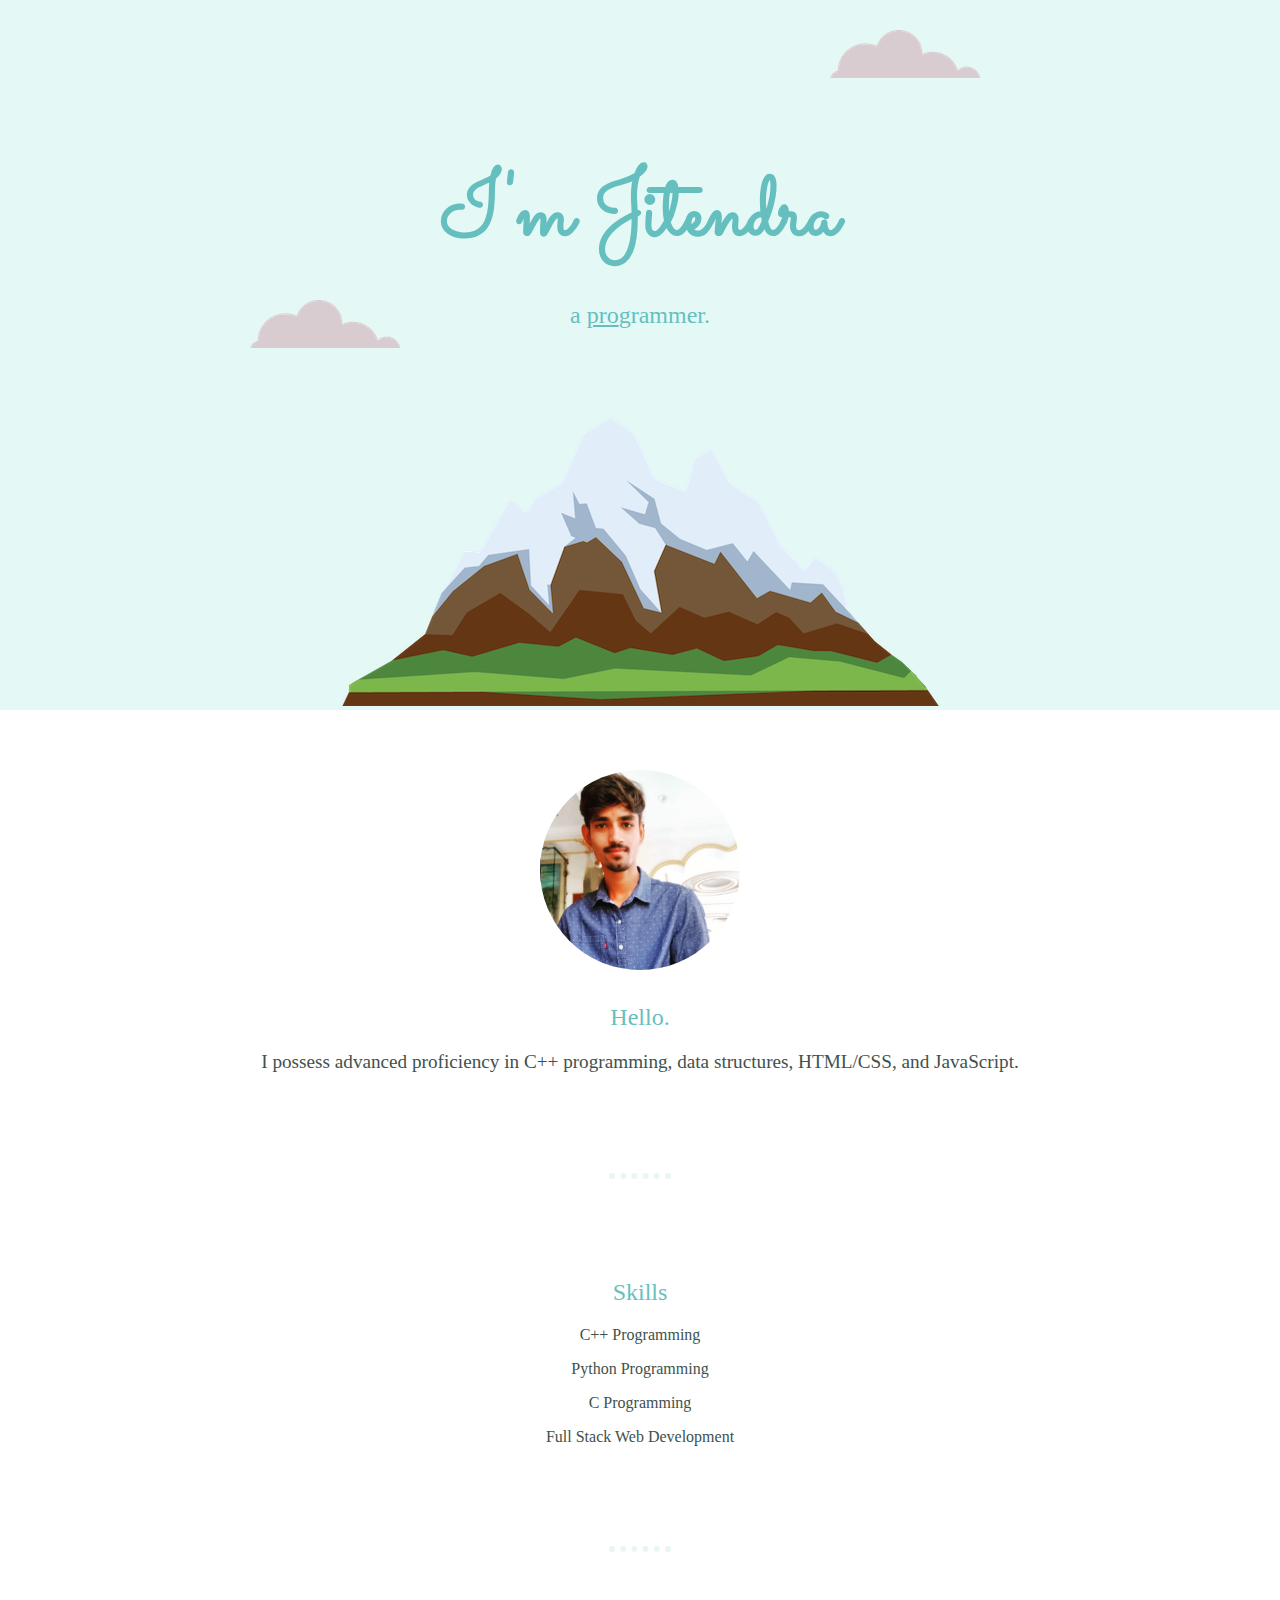
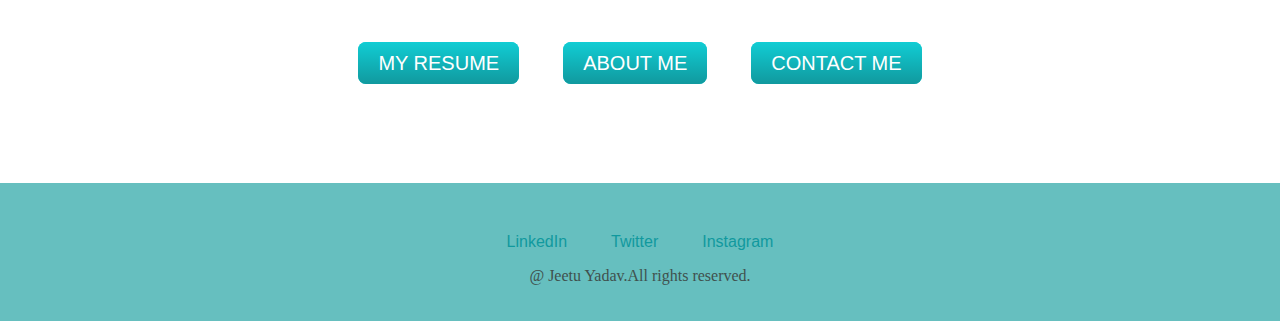
<file: index.html>
<!DOCTYPE html>
<html lang="en">
<head>
    <meta charset="UTF-8">
    <meta name="viewport" content="width=device-width, initial-scale=1.0">
    <title>My Resume</title>
    <link rel="stylesheet" href="./style.css">
    
    <link rel="preconnect" href="https://fonts.googleapis.com">
    <link rel="preconnect" href="https://fonts.gstatic.com" crossorigin>
    <link href="https://fonts.googleapis.com/css2?family=Sacramento&display=swap" rel="stylesheet">
   
</head>
<body cz-shortcut-listen="true">
    <div class="top-container">
        <img class="top-cloud" src="./assets/cloud.png" alt="cloud">
      <div class="title-text">
        <h1>I'm Jitendra</h1>
        <h2>a <span class="line">pro</span>grammer.</h2>
     </div>
      <img class="bottom-cloud" src="./assets/cloud.png" alt="cloud">
      <img src="./assets/mountain.png" alt="mountain">
    </div>

    <div class="middle-container">
        <div class="profile">
         <img class="middle-container" src="./assets/Profile Pic.png" alt="profile" height="200">
         <h2>Hello.</h2>
         <p class="intro">I possess advanced proficiency in C++ programming, data structures, HTML/CSS, and JavaScript. </p>
        </div>
        <hr>
        

      <div class="skills">
        <h2>Skills</h2>
        <p class="skill">
         <p>C++ Programming </p>
         <P>  Python Programming</P>
         <p>  C Programming</p> 
         <p>Full Stack Web Development</p>
         </p>
     </div>
     <hr>

     <div class="contact-me">
       <a class="btn" href="https://drive.google.com/file/d/1dAtxhUfH96o0kxA7UGhg9sGz7Cl_kiLK/view?usp=drivesdk">MY RESUME</a>
       <a class="btn" href="./public/about.html">ABOUT ME</a>
        <a class="btn" href="./public/contact.html">CONTACT ME</a>
     </div>
    </div>

     <div class="bottom-container">
       <a class="footer-link" href="www.linkedin.com/in/jitendra-kumar-yadav-391303247">LinkedIn</a>
       <a class="footer-link" href="https://twitter.com/@Jitendr06379876">Twitter</a>
       <a class="footer-link" href="https://www.instagram.com/jeetu_yadav31?utm_source=qr">Instagram</a>
       <p class="copyright">@ Jeetu Yadav.All rights reserved.</p>
     
     </div>


    
    
</body>
</html>
</file>
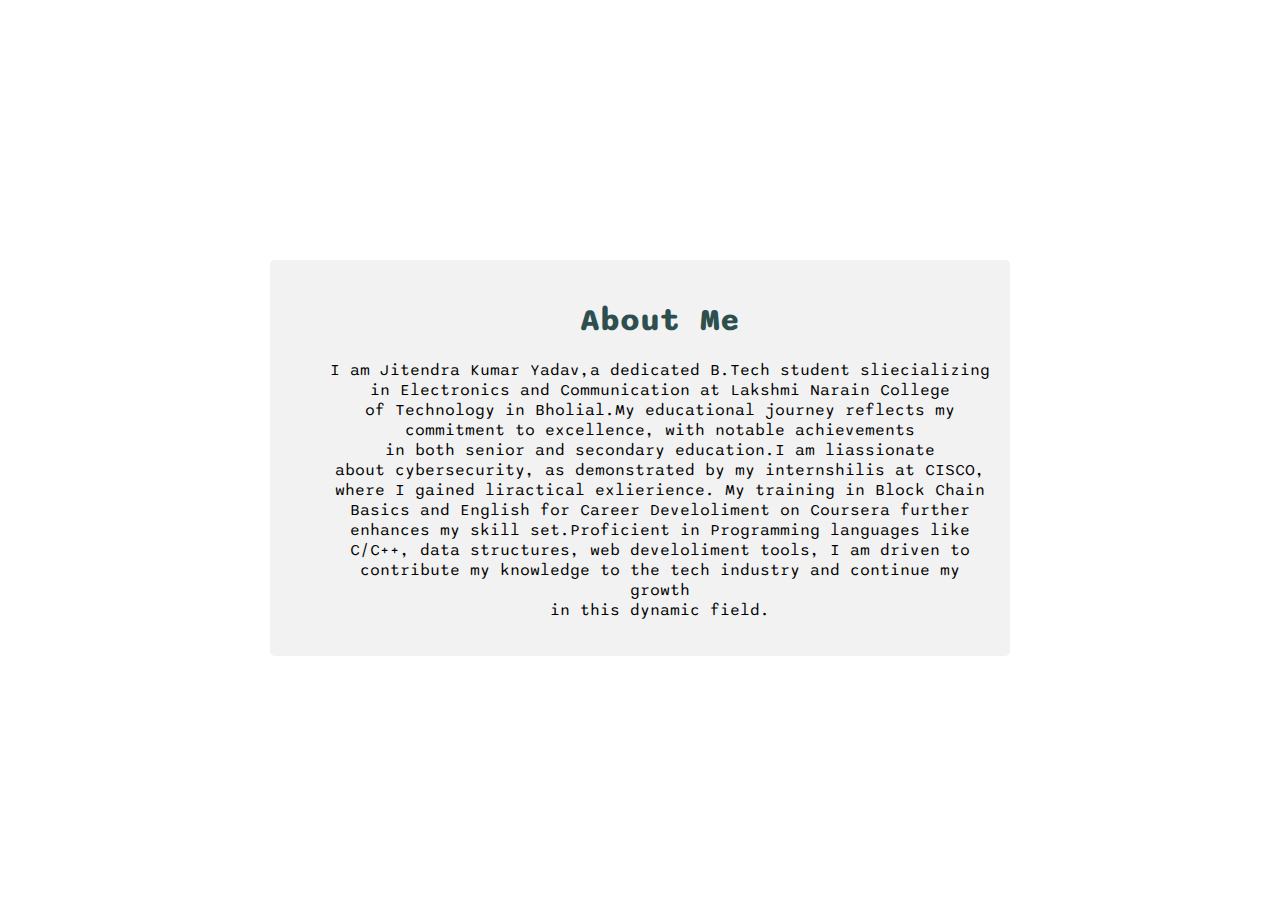
<file: public/about.html>
<!DOCTYPE html>
<html lang="en">
<head>
    <meta charset="UTF-8">
    <meta name="viewport" content="width=device-width, initial-scale=1.0">
    <title>About Me</title>
    <link rel="preconnect" href="https://fonts.googleapis.com">
    <link rel="preconnect" href="https://fonts.gstatic.com" crossorigin>
    <link href="https://fonts.googleapis.com/css2?family=Sono:wght@400;700&display=swap" rel="stylesheet">
    
        
      
    <style>
        body{
            font-family: 'Sono', sans-serif;
            
        }
        .pricing-container{
      display: flex;
      justify-content: center;
      align-items: center;
      height: 100vh;
      
    }
    .pricing-plan{
      
      max-width: 700px;
      padding: 20px;
      background-color: #f2f2f2;
      border-radius: 5px;
      text-align: center;
      
    }
    .pricing-plan>ul{
        list-style: none;
        align-content: justify;
    }
    .about{
        color:darkslategray;
    }
    </style>
</head>
<body>
 <div class="pricing-container">
    <div class="pricing-plan">
    <ul>
    <h1><span class="about">About Me</span></h1>
    <li>I am Jitendra Kumar Yadav,a dedicated B.Tech student sliecializing</li>
    <li>in Electronics and Communication at Lakshmi Narain College</li> 
    <li>of Technology in Bholial.My educational journey reflects my</li>
    <li>commitment to excellence, with notable achievements</li>
    <li>in both senior and secondary education.I am liassionate</li> 
    <li>about cybersecurity, as demonstrated by my internshilis at CISCO,</li>
    <li>where I gained liractical exlierience. My training in Block Chain </li>
    <li>Basics and English for Career Develoliment on Coursera further </li> 
    <li>enhances my skill set.Proficient in Programming languages like </li>
    <li>C/C++, data structures, web develoliment tools, I am driven to </li>
    <li>contribute my knowledge to the tech industry and continue my growth</li>
    <li>in this dynamic field.</li>
   </ul>
 </div>
 </div>
</body>
</html>
</file>
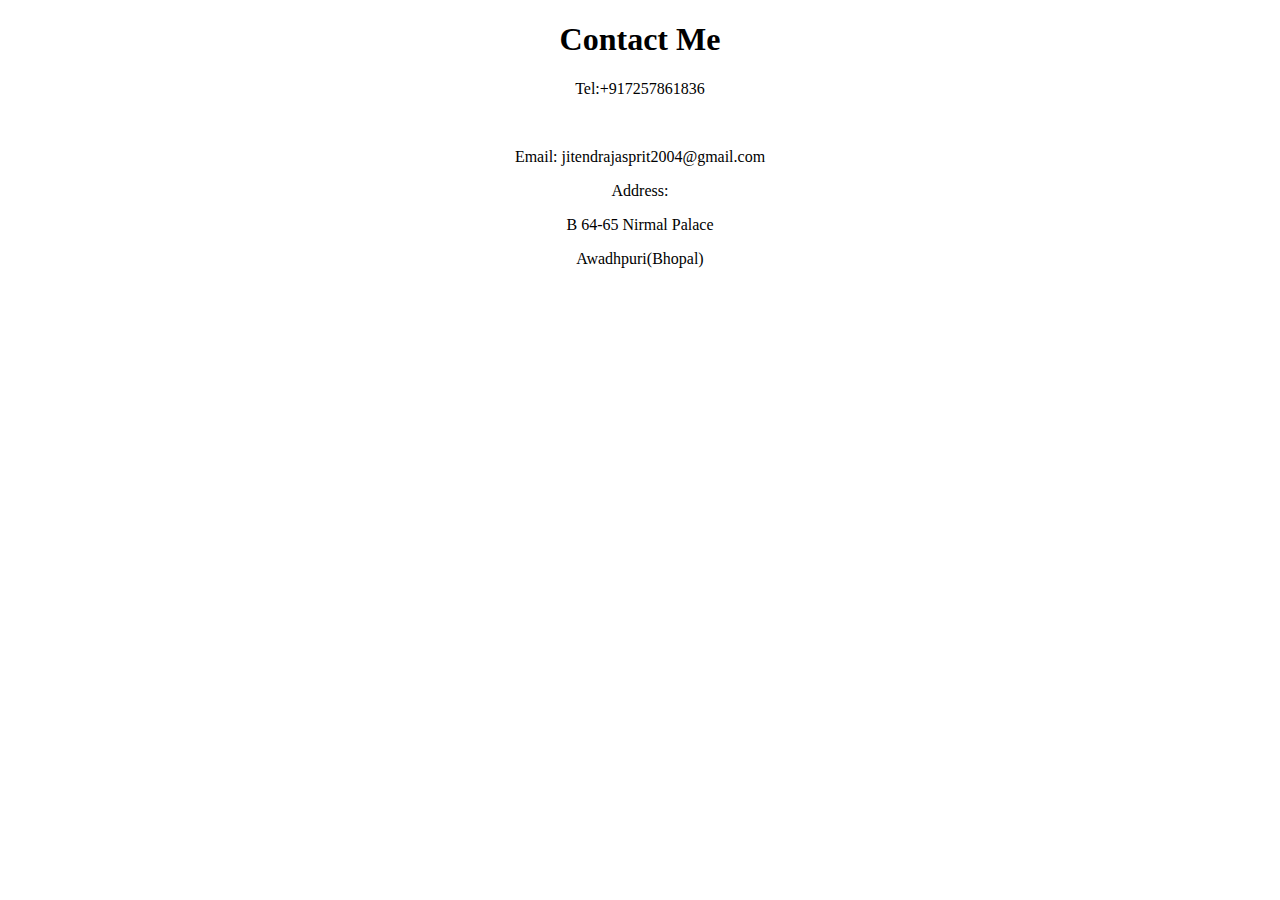
<file: public/contact.html>
<!DOCTYPE html>
<html lang="en">
    <head>
        <meta charset="UTF-8">
        <title>My Contact</title>
    </head>
    <style>
        body{
            text-align: center;
        }
        
    </style>
    <body>
        <h1>Contact Me</h1>
        <p>Tel:+917257861836</p><br/>
        <p>Email: jitendrajasprit2004@gmail.com</p>
        <p>Address:</p>
        <p>B 64-65 Nirmal Palace</p>
        <p>Awadhpuri(Bhopal)</p>
    
    </body>

</html>
</file>
<file: style.css>
.top-container {
    background-color: #e4f9f5;
    position: relative;
    padding-top: 100px;
}
.top-cloud{
    position: absolute;
    right: 300px;
    top: 30px;
}

body {
    color: #40514e;
    margin: 0;
    text-align: center;
    font-family: "Merriweather", serif;
}
div{
    display: block;
}
img {
    overflow-clip-margin: content-box;
    overflow: clip;
}
h1 {
    color: #66bfbf;
    font-size: 5.625rem;
    margin: 50px auto 0 auto;
    font-family: "Sacramento", cursive;
}
.bottom-cloud {
    position: absolute;
    left: 250px;
    top: 300px;
}

.middle-container{
    padding: 10px;
    margin-top: 20px;
    border-radius: 50%;
}
h2{
    font-size: 1.5em;
    color: #66bfbf;
    font-weight: normal;
}
.intro{
    font-size: 1.2rem;
    font-weight: normal;
}
.line{
    text-decoration: underline;
}

hr {
    border: dotted #eaf6f6 6px;
    border-bottom: none;
    width: 4%;
    margin: 100px auto;
}

p.skill{
    text-align: left;
    font-size: 1.2rem;
    font-weight: normal;
    list-style: none;

}
.btn {
    background: #11cdd4;
    background-image: -webkit-linear-gradient(top, #11cdd4, #11999e);
    background-image: -moz-linear-gradient(top, #11cdd4, #11999e);
    background-image: -ms-linear-gradient(top, #11cdd4, #11999e);
    background-image: -o-linear-gradient(top, #11cdd4, #11999e);
    background-image: linear-gradient(to bottom, #11cdd4, #11999e);
    -webkit-border-radius: 8;
    -moz-border-radius: 8;
    border-radius: 8px;
    font-family: "Montserrat", sans-serif;
    color: #ffffff;
    font-size: 20px;
    padding: 10px 20px 10px 20px;
    text-decoration: none;
}

a {
    color: #11999e;
    font-family: "Montserrat", sans-serif;
    margin: 10px 20px;
    text-decoration: none;
}
.bottom-container {
    background-color: #66bfbf;
    padding: 50px 0 20px;
}
.contact-me{
    margin-bottom: 98px;
}
</file>
